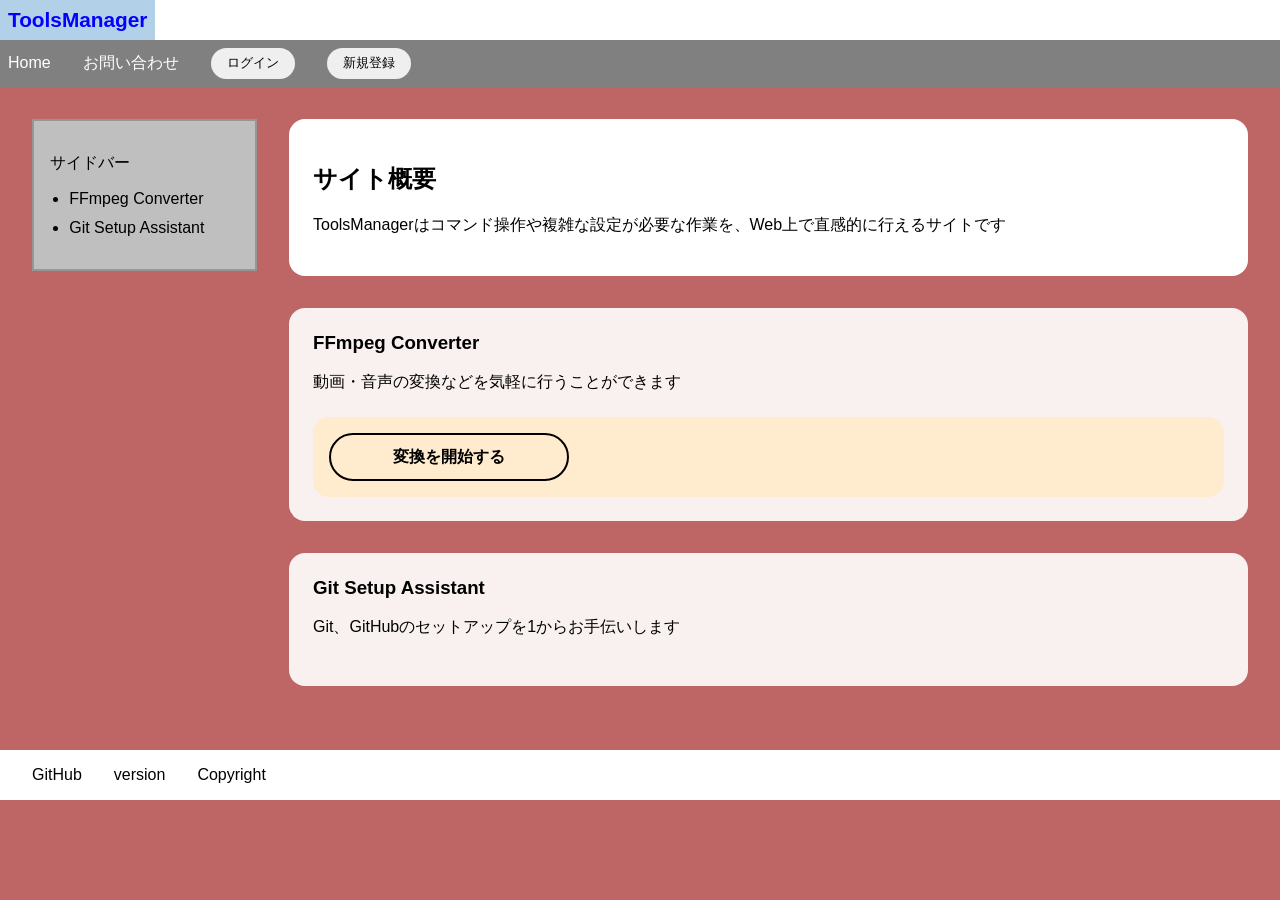
<file: toolsmanager/src/main/resources/static/index.html>
<html lang="ja">
  <head>
    <meta charset="utf-8" />
    <meta name="viewport" content="width=device-width, initial-scale=1" />
    <link rel="stylesheet" href="style.css" />
    <title>ToolsManager</title>
  </head>

  <body>
    <header>
      <div class="sitename">ToolsManager</div>

      <nav class="menubar">
        <ul>
          <li class="menu">
            <a href="index.html">Home</a>
          </li>

          <li class="menu">
            <a>お問い合わせ</a>
          </li>

          <li class="menu">
            <button class="account-button" data-type="login">ログイン</button>

            <dialog id="log-dialog" data-type="login">
              <form id="log-form" action="/login" method="post">
                <p>ログイン情報を入力してください</p>

                <label for="loginName">ユーザー名:</label>
                <input id="loginName" type="text" name="username" />

                <br />

                <label for="loginPass">パスワード:</label>
                <input id="loginPass" type="password" name="password" />

                <br />

                <button data-type="login" type="submit">ログイン</button>

                <button class="exit" data-type="login" type="button">
                  閉じる
                </button>

                <p id="log-error-message" class="error-message"></p>
              </form>
            </dialog>
          </li>

          <li class="menu">
            <button class="account-button" data-type="register">
              新規登録
            </button>

            <dialog id="regi-dialog" data-type="register">
              <form id="regi-form" method="dialog">
                <p>アカウント情報を入力してください</p>

                <label for="regi-Name">ユーザー名:</label>
                <input id="regi-Name" type="text" name="regi-Name" />

                <br />

                <label for="regi-Pass">パスワード:</label>
                <input id="regi-Pass" type="password" name="regi-Pass" />

                <br />

                <label for="regi-Pass2">パスワード確認:</label>
                <input id="regi-Pass2" type="password" />

                <br />

                <button class="entry" type="button" data-type="register">
                  登録
                </button>

                <button class="exit" data-type="register" type="button">
                  閉じる
                </button>

                <p id="regi-error-message" class="error-message"></p>
              </form>
            </dialog>
          </li>
        </ul>
      </nav>
    </header>

    <div id="main-contents">
      <div id="sidebar">
        <aside>
          <p>サイドバー</p>

          <ul class="sidebar">
            <li><a>FFmpeg Converter</a></li>
            <li><a>Git Setup Assistant</a></li>
          </ul>
        </aside>
      </div>

      <main>
        <section class="introduction">
          <h2>サイト概要</h2>

          <p>
            ToolsManagerはコマンド操作や複雑な設定が必要な作業を、Web上で直感的に行えるサイトです
          </p>
        </section>

        <section class="catalog">
          <!-- =========================
               FFmpeg Converter
          ========================== -->

          <section id="ffmpeg-section" class="tools">
            <h3 class="tool-title">FFmpeg Converter</h3>

            <p class="tool-explanation">
              動画・音声の変換などを気軽に行うことができます
            </p>

            <details id="ffmpeg-detail" class="details" data-tool="ffmpeg">
              <summary class="summary">
                <span class="summary_tag">変換を開始する</span>
              </summary>

              <div class="generate_support">
                <!-- =========================
                     モード選択
                ========================== -->

                <section class="mode-select">
                  <fieldset class="mode-questions">
                    <legend>使用するモードを選択してください</legend>

                    <div class="mode-options">
                      <label class="mode-card">
                        <input
                          type="radio"
                          name="ffmpeg-mode"
                          value="beginner"
                        />

                        <span class="mode-card-content">
                          <strong>初心者向け</strong>
                          <small> 質問に答えるだけで変換できます </small>
                        </span>
                      </label>

                      <label class="mode-card">
                        <input
                          type="radio"
                          name="ffmpeg-mode"
                          value="developer"
                        />

                        <span class="mode-card-content">
                          <strong>開発者向け</strong>
                          <small> 詳細な設定を自分で指定します </small>
                        </span>
                      </label>
                    </div>
                  </fieldset>
                </section>

                <!-- =========================
                     初心者向け
                ========================== -->

                <section
                  id="ffmpeg-beginner"
                  class="questions-mode"
                  data-mode="beginner"
                >
                  <fieldset class="questions">
                    <legend>何をしますか？</legend>

                    <label>
                      <input type="radio" name="operation" value="convert" />
                      ファイル形式を変換する
                    </label>

                    <label>
                      <input
                        type="radio"
                        name="operation"
                        value="extract-audio"
                      />
                      音声を抽出する
                    </label>

                    <label>
                      <input type="radio" name="operation" value="cutTime" />
                      指定した時間で切り抜く
                    </label>

                    <label>
                      <input type="radio" name="operation" value="snapshot" />
                      静止画を切り出す
                    </label>
                  </fieldset>

                  <!-- 処理詳細 -->

                  <section class="transition">
                    <div class="operation-option">
                      <h4>ファイル形式を変換</h4>
                      <div data-operation="convert">
                        <label>
                          出力形式:
                          <select data-option="video-format">
                            <option value="mp4">MP4</option>
                            <option value="webm">WebM</option>
                            <option value="avi">AVI</option>
                            <option value="mkv">MKV</option>
                          </select>
                        </label>
                      </div>
                    </div>

                    <div class="operation-option">
                      <h4>音声を抽出</h4>
                      <div data-operation="extract-audio">
                        <label>
                          音声形式:
                          <select data-option="audio-format">
                            <option value="mp3">MP3</option>
                            <option value="wav">WAV</option>
                            <option value="aac">AAC</option>
                            <option value="flac">FLAC</option>
                          </select>
                        </label>
                      </div>
                    </div>

                    <div class="operation-option">
                      <h4>指定時間で切り抜く</h4>
                      <div data-operation="cutTime">
                        <label>
                          開始時間:
                          <input
                            type="text"
                            data-option="video-start"
                            placeholder="00:00:00"
                          />
                        </label>

                        <label>
                          終了時間:
                          <input
                            type="text"
                            data-option="video-end"
                            placeholder="00:01:00"
                          />
                        </label>

                        <label>
                          出力形式:
                          <select data-option="video-format">
                            <option value="mp4">MP4</option>
                            <option value="webm">WebM</option>
                            <option value="avi">AVI</option>
                            <option value="mkv">MKV</option>
                          </select>
                        </label>
                      </div>
                    </div>

                    <div class="operation-option">
                      <h4>静止画を切り出す</h4>
                      <div data-operation="snapshot">
                        <label>
                          切り出す時間:
                          <input
                            type="text"
                            data-option="video-time"
                            placeholder="00:00:10"
                          />
                        </label>

                        <label>
                          画像形式:
                          <select data-option="image-format">
                            <option value="png">PNG</option>
                            <option value="jpg">JPG</option>
                          </select>
                        </label>
                      </div>
                    </div>

                    <!-- 実行 -->
                    <section class="execution">
                      <form class="execute-operation">
                        <div class="file-select">
                          <label>
                            <input class="up_file" type="file" name="file" />
                            変換するファイル
                          </label>
                        </div>

                        <fieldset class="output-options">
                          <legend>出力オプション</legend>

                          <label>
                            <input
                              type="radio"
                              name="output-option"
                              value="high-quality"
                            />
                            高品質で出力
                          </label>

                          <label>
                            <input
                              type="radio"
                              name="output-option"
                              value="optimization"
                            />
                            容量を小さくする
                          </label>
                        </fieldset>

                        <button
                          type="submit"
                          class="execute-button"
                          data-mode="beginner"
                        >
                          変換する
                        </button>
                      </form>
                    </section>

                    <p class="error-message"></p>
                  </section>
                </section>

                <!-- =========================
                     開発者向け
                ========================== -->

                <section
                  id="ffmpeg-developer"
                  class="questions-mode"
                  data-mode="developer"
                >
                  <fieldset class="questions">
                    <legend>実行する処理を指定してください</legend>

                    <label>
                      <input type="radio" name="operation" value="convert" />
                      ファイル形式を変換する
                    </label>

                    <label>
                      <input
                        type="radio"
                        name="operation"
                        value="extract-audio"
                      />
                      音声を抽出する
                    </label>

                    <label>
                      <input type="radio" name="operation" value="cutTime" />
                      指定した時間で切り抜く
                    </label>

                    <label>
                      <input type="radio" name="operation" value="snapshot" />
                      静止画を切り出す
                    </label>
                  </fieldset>

                  <!-- 開発者向け詳細設定 -->

                  <section class="transition">
                    <div class="operation-option">
                      <h4>ファイル形式変換 詳細設定</h4>
                      <div data-operation="convert">
                        <label>
                          出力形式:
                          <input
                            type="text"
                            data-option="video-format"
                            placeholder="mp4"
                          />
                        </label>

                        <label>
                          コーデック:
                          <input
                            type="text"
                            data-option="video-codec"
                            placeholder="libx264"
                          />
                        </label>
                      </div>
                    </div>

                    <div class="operation-option">
                      <h4>音声抽出 詳細設定</h4>
                      <div data-operation="extract-audio">
                        <label>
                          音声形式:
                          <input
                            type="text"
                            data-option="audio-format"
                            placeholder="mp3"
                          />
                        </label>

                        <label>
                          音声コーデック:
                          <input
                            type="text"
                            data-option="audio-codec"
                            placeholder="libmp3lame"
                          />
                        </label>
                      </div>
                    </div>

                    <div class="operation-option">
                      <h4>切り抜き 詳細設定</h4>
                      <div data-operation="cutTime">
                        <label>
                          開始:
                          <input
                            type="text"
                            data-option="video-start"
                            placeholder="00:00:00"
                          />
                        </label>

                        <label>
                          終了:
                          <input
                            type="text"
                            data-option="video-end"
                            placeholder="00:01:00"
                          />
                        </label>

                        <label>
                          出力形式:
                          <select data-option="video-format">
                            <option value="mp4">MP4</option>
                            <option value="webm">WebM</option>
                            <option value="avi">AVI</option>
                            <option value="mkv">MKV</option>
                          </select>
                        </label>
                      </div>
                    </div>

                    <div class="operation-option">
                      <h4>静止画抽出 詳細設定</h4>
                      <div data-operation="snapshot">
                        <label>
                          時間:
                          <input
                            type="text"
                            data-option="video-time"
                            placeholder="00:00:10"
                          />
                        </label>

                        <label>
                          画像形式:
                          <input
                            type="text"
                            data-option="image-format"
                            placeholder="png"
                          />
                        </label>
                      </div>
                    </div>
                  </section>

                  <!-- 実行 -->
                  <section class="execution">
                    <form class="execute-operation">
                      <div class="file-select">
                        <label>
                          <input class="up_file" type="file" name="file" />
                          変換するファイル
                        </label>
                      </div>

                      <fieldset class="output-options">
                        <legend>出力オプション</legend>

                        <label>
                          <input
                            type="radio"
                            name="output-option"
                            value="high-quality"
                          />
                          高品質で出力
                        </label>

                        <label>
                          <input
                            type="radio"
                            name="output-option"
                            value="optimization"
                          />
                          容量を小さくする
                        </label>
                      </fieldset>

                      <button
                        type="submit"
                        class="execute-button"
                        data-mode="beginner"
                      >
                        変換する
                      </button>
                    </form>
                  </section>

                  <p class="error-message"></p>
                </section>
              </div>

              <!-- 実行結果 -->

              <div class="executed">
                <p>ここに生成物を出す</p>
              </div>
            </details>
          </section>

          <!-- =========================
               Git Setup Assistant
          ========================== -->

          <section id="gitAssist-section" class="tools">
            <h3 class="tool-title">Git Setup Assistant</h3>

            <p class="tool-explanation">
              Git、GitHubのセットアップを1からお手伝いします
            </p>
          </section>
        </section>
      </main>
    </div>

    <footer>
      <section class="footer">
        <ul>
          <li><a>GitHub</a></li>
          <li>version</li>
          <li>Copyright</li>
        </ul>
      </section>
    </footer>

    <script src="script.js"></script>
  </body>
</html>
</file>
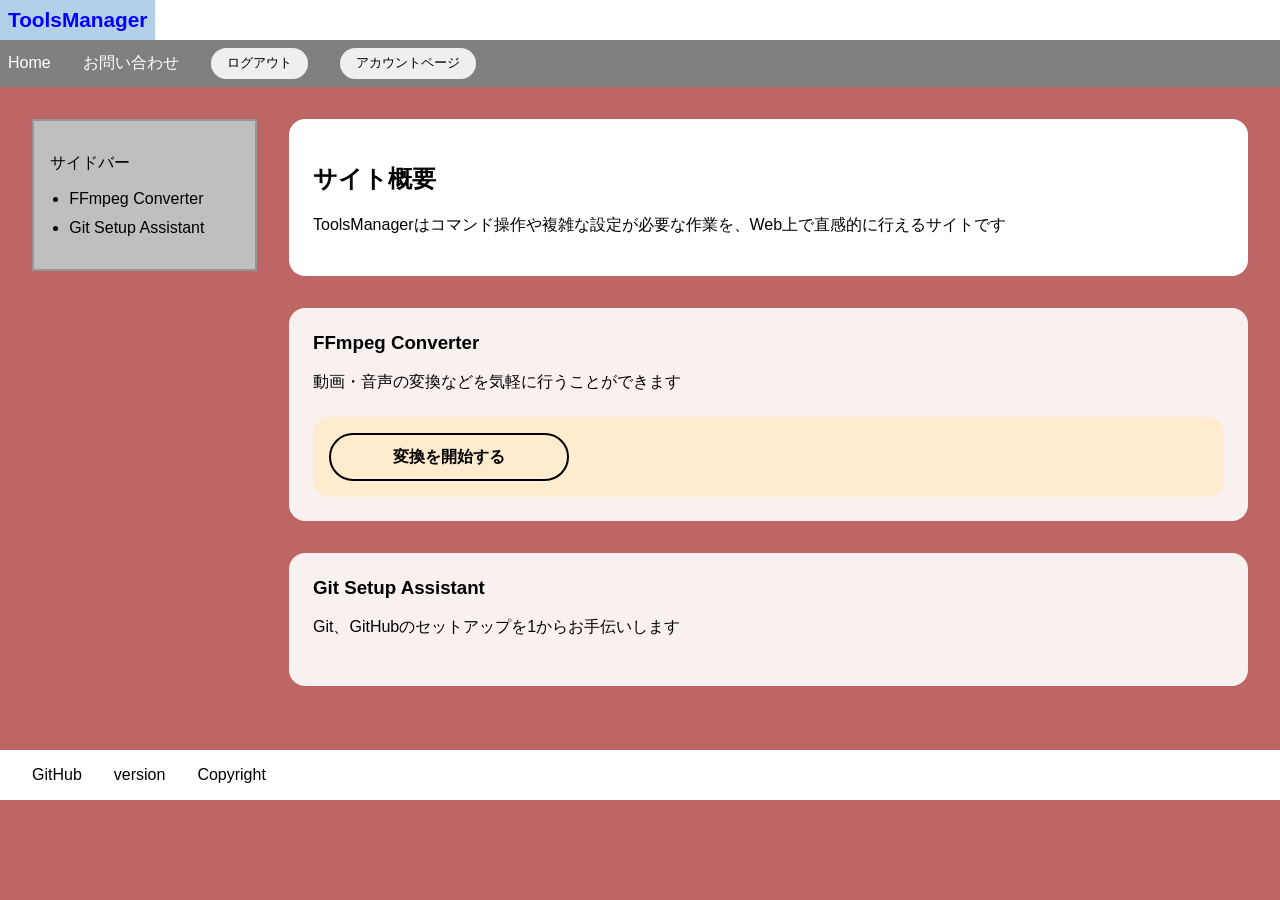
<file: toolsmanager/src/main/resources/static/logged_in.html>
<html lang="ja">
  <head>
    <meta charset="utf-8" />
    <meta name="viewport" content="width=device-width, initial-scale=1" />
    <link rel="stylesheet" href="style.css" />
    <title>ToolsManager</title>
  </head>

  <body>
    <header>
      <div class="sitename">ToolsManager</div>

      <nav class="menubar">
        <ul>
          <li class="menu">
            <a href="index.html">Home</a>
          </li>

          <li class="menu">
            <a>お問い合わせ</a>
          </li>

          <li class="menu">
            <button class="account-button" data-type="logout">
              ログアウト
            </button>
          </li>

          <li class="menu">
            <button class="account-button" data-type="account-page">
              アカウントページ
            </button>
          </li>
        </ul>
      </nav>
    </header>

    <div id="main-contents">
      <div id="sidebar">
        <aside>
          <p>サイドバー</p>

          <ul class="sidebar">
            <li><a>FFmpeg Converter</a></li>
            <li><a>Git Setup Assistant</a></li>
          </ul>
        </aside>
      </div>

      <main>
        <section class="introduction">
          <h2>サイト概要</h2>

          <p>
            ToolsManagerはコマンド操作や複雑な設定が必要な作業を、Web上で直感的に行えるサイトです
          </p>
        </section>

        <section class="catalog">
          <!-- FFmpeg Converter -->
          <section class="tools" id="ffmpeg">
            <h3 class="tool-title">FFmpeg Converter</h3>

            <p class="tool-explanation">
              動画・音声の変換などを気軽に行うことができます
            </p>

            <details class="details">
              <!-- detailsを開いたときに最初に表示される部分 -->
              <summary class="summary">
                <span class="summary_tag">変換を開始する</span>
              </summary>

              <div class="generate_support">
                <!-- モード選択 -->
                <section class="mode-select">
                  <fieldset class="mode-questions">
                    <legend>使用するモードを選択してください</legend>

                    <div class="mode-options">
                      <label class="mode-card">
                        <input type="radio" name="mode" value="beginner" />
                        <span class="mode-card-content">
                          <strong>初心者向け</strong>
                          <small> 質問に答えるだけで変換できます </small>
                        </span>
                      </label>

                      <label class="mode-card">
                        <input type="radio" name="mode" value="developer" />
                        <span class="mode-card-content">
                          <strong>開発者向け</strong>
                          <small> 詳細な設定を自分で指定します </small>
                        </span>
                      </label>
                    </div>
                  </fieldset>
                </section>

                <!-- 初心者向け -->
                <section
                  class="converter-mode"
                  id="ffmpeg-beginner"
                  data-mode="beginner"
                >
                  <form class="beginner-form">
                    <fieldset class="questions">
                      <legend>何をしますか？</legend>

                      <label>
                        <input
                          type="checkbox"
                          name="operation"
                          value="convert"
                        />
                        ファイル形式を変換する
                      </label>

                      <label>
                        <input
                          type="checkbox"
                          name="operation"
                          value="extract-audio"
                        />
                        音声を抽出する
                      </label>

                      <label>
                        <input type="checkbox" name="operation" value="cut" />
                        指定した時間で切り抜く
                      </label>

                      <label>
                        <input
                          type="checkbox"
                          name="operation"
                          value="snapshot"
                        />
                        静止画を切り出す
                      </label>
                    </fieldset>

                    <div class="file-select">
                      <label for="beginner-file"> 変換するファイル </label>

                      <input
                        id="beginner-file"
                        class="up_file"
                        type="file"
                        name="file"
                      />
                    </div>

                    <button
                      type="button"
                      class="execute-button"
                      data-mode="beginner"
                    >
                      変換する
                    </button>
                  </form>
                </section>

                <!-- 開発者向け -->
                <section
                  class="converter-mode"
                  id="ffmpeg-developer"
                  data-mode="developer"
                >
                  <form class="developer-form">
                    <fieldset class="questions">
                      <legend>詳細設定</legend>

                      <p>開発者向け設定（ダミー）</p>

                      <label>
                        コーデック
                        <input
                          type="text"
                          name="codec"
                          placeholder="例: libx264"
                        />
                      </label>

                      <label>
                        ビットレート
                        <input
                          type="text"
                          name="bitrate"
                          placeholder="例: 2000k"
                        />
                      </label>
                    </fieldset>

                    <div class="file-select">
                      <label for="developer-file"> 変換するファイル </label>

                      <input
                        id="developer-file"
                        class="up_file"
                        type="file"
                        name="file"
                      />
                    </div>

                    <button
                      type="button"
                      class="execute-button"
                      data-mode="developer"
                    >
                      変換する
                    </button>
                  </form>
                </section>
              </div>

              <!-- FFmpeg実行結果 -->
              <div class="execution">
                <p>ここに生成物を出す</p>
              </div>
            </details>
          </section>

          <!-- Git Setup Assistant -->
          <section class="tools" id="gitAssist">
            <h3 class="tool-title">Git Setup Assistant</h3>

            <p class="tool-explanation">
              Git、GitHubのセットアップを1からお手伝いします
            </p>
          </section>
        </section>
      </main>
    </div>

    <footer>
      <section class="footer">
        <ul>
          <li><a>GitHub</a></li>
          <li>version</li>
          <li>Copyright</li>
        </ul>
      </section>
    </footer>

    <script src="script.js"></script>
  </body>
</html>
</file>
<file: toolsmanager/src/main/resources/static/style.css>
/* =========================
   全体
========================= */

body {
  background-color: rgba(165, 42, 42, 0.714);
  margin: 0;
  font-family: sans-serif;
}

header {
  background-color: white;
  margin: 0;
}

/* =========================
   サイト名
========================= */

.sitename {
  background-color: rgb(179, 208, 233);
  color: rgb(4, 0, 255);
  width: fit-content;
  padding: 0.5rem;
  font-size: 1.3rem;
  font-weight: bold;
}

/* =========================
   メニューバー
========================= */

.menubar {
  display: block;
  background-color: gray;
  color: white;
  padding: 0.5rem;
}

.menubar ul {
  margin: 0;
  padding: 0;
  list-style: none;
  display: flex;
  align-items: center;
  gap: 2rem;
}

.menu {
  display: block;
}

.menu a {
  color: white;
  text-decoration: none;
}

.account-button {
  padding: 0.4rem 1rem;
  border: none;
  border-radius: 9999px;
  cursor: pointer;
}

/* =========================
   エラーメッセージ
========================= */

.error-message {
  color: red;
}

/* =========================
   メインコンテンツ
========================= */

#main-contents {
  display: flex;
  align-items: flex-start;
  gap: 2rem;
  padding: 2rem;
}

/* =========================
   サイドバー
========================= */

#sidebar {
  flex-shrink: 0;
  width: 225px;
  border: 2px solid rgb(150, 150, 150);
  background-color: rgb(191, 191, 191);
  padding: 1rem;
  box-sizing: border-box;
}

.sidebar {
  padding-left: 1.2rem;
}

.sidebar li {
  margin-bottom: 0.7rem;
}

/* =========================
   メイン
========================= */

main {
  flex: 1;
  min-width: 0;
}

.introduction {
  background-color: white;
  padding: 1.5rem;
  margin-bottom: 2rem;
  border-radius: 1rem;
}

/* =========================
   ツール
========================= */

.catalog {
  display: flex;
  flex-direction: column;
  gap: 2rem;
}

.tools {
  background-color: rgba(255, 255, 255, 0.9);
  padding: 1.5rem;
  border-radius: 1rem;
  box-sizing: border-box;
}

.tool-title {
  margin-top: 0;
}

.tool-explanation {
  margin-bottom: 1.5rem;
}

/* =========================
   FFmpeg Converter
========================= */

.details {
  display: block;
  background-color: blanchedalmond;
  border-radius: 1rem;
  padding: 1rem;
}

/* =========================
   変換開始ボタン
========================= */

.summary {
  text-align: center;
  width: 15rem;
  padding: 0.7rem 1rem;
  box-sizing: border-box;
  border: 2px solid;
  border-radius: 9999px;
  cursor: pointer;
  list-style: none;
}

.summary::-webkit-details-marker {
  display: none;
}

.summary_tag {
  font-weight: bold;
}

/* =========================
   モード選択
========================= */

.generate_support {
  margin-top: 1.5rem;
}

.mode-select {
  margin-bottom: 1.5rem;
}

.mode-questions {
  border: none;
  padding: 0;
}

.mode-questions legend {
  font-weight: bold;
  margin-bottom: 1rem;
}

.mode-options {
  display: grid;
  grid-template-columns: repeat(2, minmax(0, 1fr));
  gap: 1rem;
}

/* =========================
   モードカード
========================= */

.mode-card {
  display: block;
  cursor: pointer;
}

.mode-card input {
  position: absolute;
  opacity: 0;
  pointer-events: none;
}

.mode-card-content {
  display: flex;
  flex-direction: column;
  gap: 0.5rem;
  padding: 1.5rem;
  border: 2px solid rgba(100, 100, 100, 0.4);
  border-radius: 1rem;
  background-color: rgba(255, 255, 255, 0.55);

  transition:
    transform 0.2s ease,
    background-color 0.2s ease,
    box-shadow 0.2s ease;
}

.mode-card-content:hover {
  transform: translateY(-2px);
  box-shadow: 0 5px 15px rgba(0, 0, 0, 0.12);
}

.mode-card input:checked + .mode-card-content {
  transform: translateY(1px);
  background-color: rgba(255, 255, 255, 0.9);
  border-color: rgb(80, 80, 80);
  box-shadow: inset 0 2px 5px rgba(0, 0, 0, 0.12);
}

.mode-card-content strong {
  font-size: 1.1rem;
}

.mode-card-content small {
  color: rgb(80, 80, 80);
}

/* =========================
   初心者 / 開発者モード
========================= */

.questions-mode {
  margin-top: 1.5rem;
  padding: 1rem;
  background-color: rgba(255, 255, 255, 0.5);
  border-radius: 1rem;

  display: none;
}

.questions-mode form {
  display: flex;
  flex-direction: column;
  gap: 1.2rem;
}

/* =========================
   質問
========================= */

.questions {
  display: flex;
  flex-direction: column;
  gap: 0.7rem;

  border: 1px solid rgba(100, 100, 100, 0.4);
  border-radius: 0.8rem;
  padding: 1rem;
}

.output-options {
  display: flex;
  flex-direction: column;
  gap: 0.7rem;

  border: 1px solid rgba(100, 100, 100, 0.4);
  border-radius: 0.8rem;
  padding: 1rem;
}

.questions legend,
.output-options legend {
  font-weight: bold;
}

/* =========================
   画面遷移
========================= */

.transition {
  margin-top: 1rem;
  padding: 1rem;

  border: 1px solid rgba(100, 100, 100, 0.4);
  border-radius: 0.8rem;

  display: none;
  flex-direction: column;
  gap: 0.7rem;

  background-color: rgba(255, 255, 255, 0.5);
}

/* =========================
   各処理の詳細設定
========================= */

.operation-option {
  display: none;

  flex-direction: column;
  gap: 1rem;

  padding: 1rem;

  background-color: rgba(255, 255, 255, 0.7);
  border-radius: 0.7rem;
}

.operation-option label {
  display: flex;
  flex-direction: column;
  gap: 0.3rem;
}

.operation-option input,
.operation-option select {
  padding: 0.5rem;
}

/* =========================
   ファイル選択
========================= */

.file-select {
  display: flex;
  flex-direction: column;
  gap: 0.5rem;
}

.up_file {
  padding: 0.5rem;
}

/* =========================
   実行
========================= */

.execution {
  display: flex;

  flex-direction: column;
  gap: 1rem;

  margin-top: 1rem;
}

/* =========================
   実行ボタン
========================= */

.execute-button {
  width: fit-content;

  padding: 0.7rem 1.5rem;

  border: none;
  border-radius: 9999px;

  background-color: rgb(80, 80, 80);
  color: white;

  cursor: pointer;
}

.execute-button:hover {
  transform: translateY(-1px);
}

/* =========================
   実行結果
========================= */

.executed {
  margin-top: 1.5rem;
  padding: 1.5rem;

  min-height: 100px;

  background-color: rgba(255, 255, 255, 0.7);
  border-radius: 1rem;

  display: none;
}

/* =========================
   フッター
========================= */

footer {
  margin-top: 2rem;
  background-color: white;
}

.footer {
  padding: 1rem 2rem;
}

.footer ul {
  display: flex;
  gap: 2rem;

  list-style: none;

  padding: 0;
  margin: 0;
}

/* =========================
   画面が狭い場合
========================= */

@media (max-width: 700px) {
  #main-contents {
    flex-direction: column;
    padding: 1rem;
  }

  #sidebar {
    width: 100%;
  }

  .mode-options {
    grid-template-columns: 1fr;
  }
}
</file>
